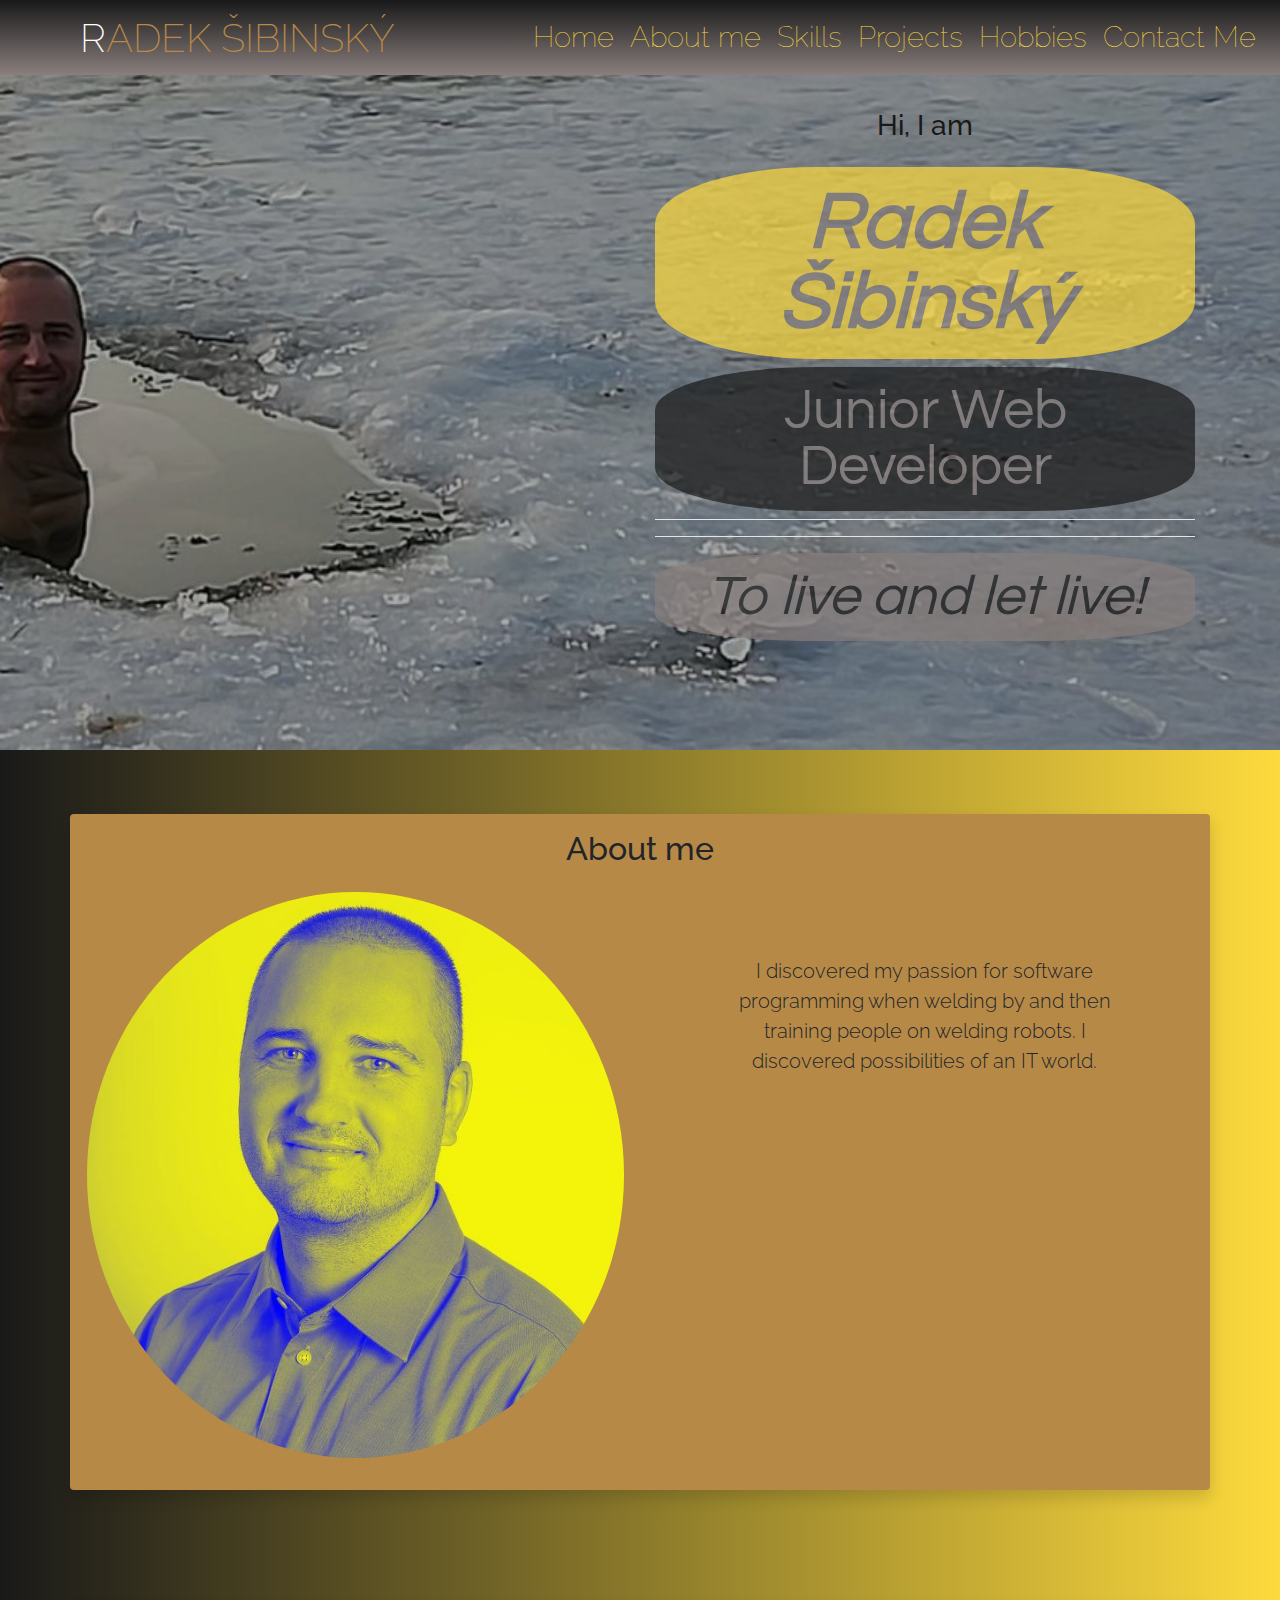
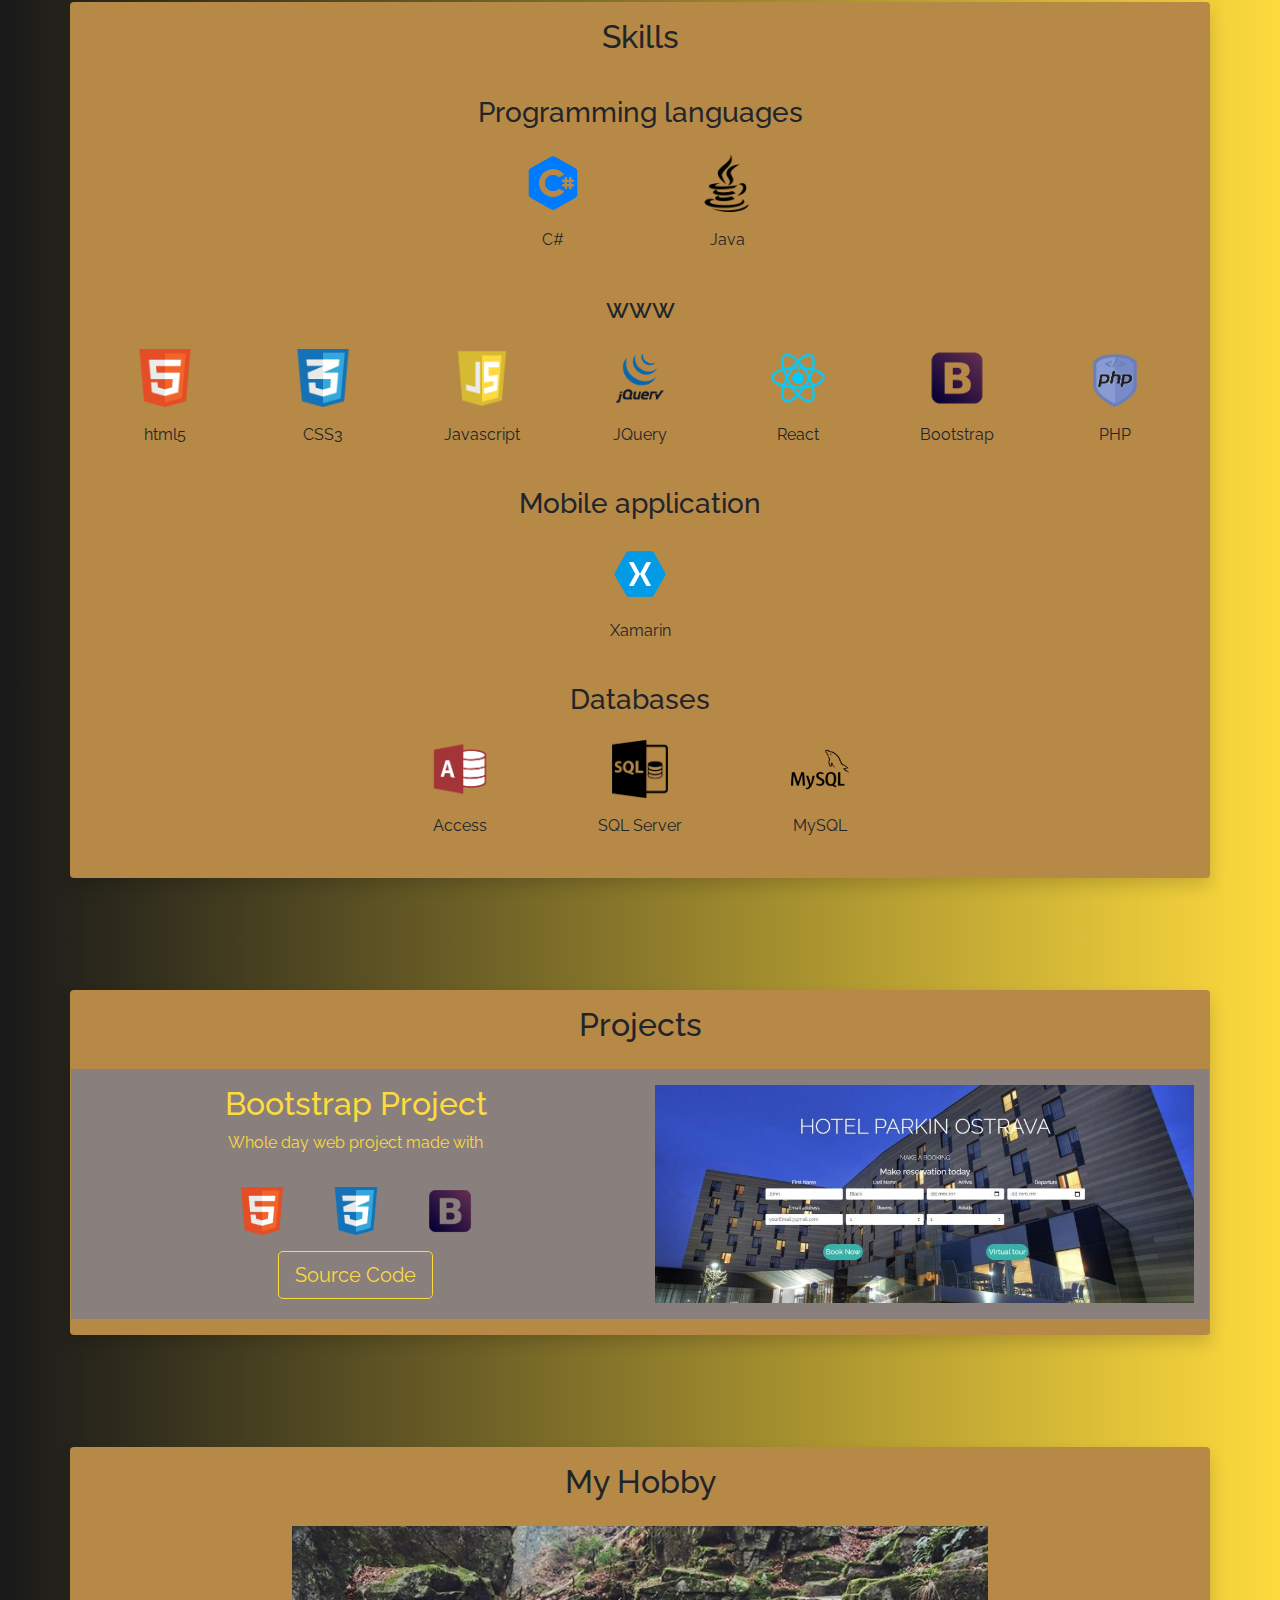
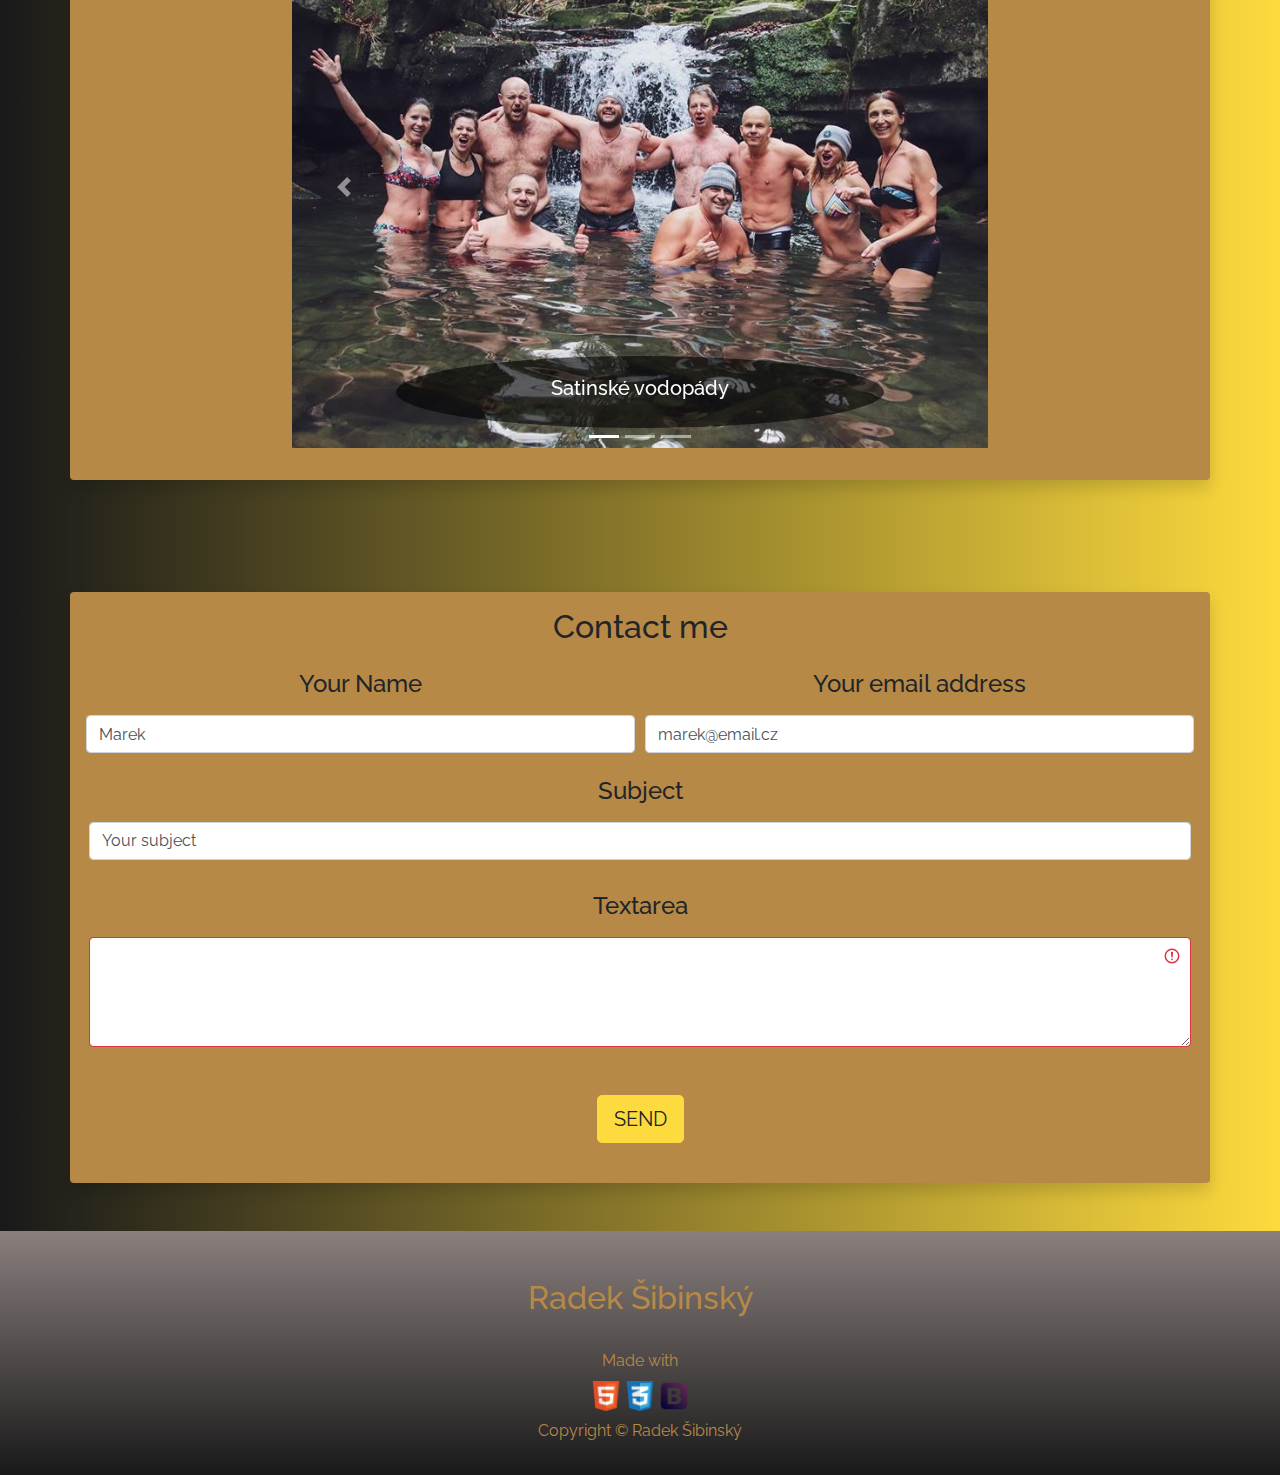
<file: index.html>
<!DOCTYPE html>
<html lang="en">
<!-- http://www.sarkagrabovska.com/ -->

<head>

    <meta charset="UTF-8">
    <meta name="viewport" content="width=device-width, initial-scale=1.0">
    <meta http-equiv="X-UA-Compatible" content="ie=edge">

    <link rel="stylesheet" href="https://use.fontawesome.com/releases/v5.0.13/css/all.css"
        integrity="sha384-DNOHZ68U8hZfKXOrtjWvjxusGo9WQnrNx2sqG0tfsghAvtVlRW3tvkXWZh58N9jp" crossorigin="anonymous">
    <link href="https://fonts.googleapis.com/css?family=Raleway:100,300,500,700" rel="stylesheet">
    <link href="https://fonts.googleapis.com/css?family=Questrial" rel="stylesheet">
    <title>Radek Šibinský Portfolio</title>
    <link rel="stylesheet" href="css/style.css">

    <!-- <script type="text/javascript"
        src="https://ff.kis.v2.scr.kaspersky-labs.com/FD126C42-EBFA-4E12-B309-BB3FDD723AC1/main.js?attr=[base64]"
        charset="UTF-8"></script>
    <link rel="stylesheet" crossorigin="anonymous"
        href="https://ff.kis.v2.scr.kaspersky-labs.com/E3E8934C-235A-4B0E-825A-35A08381A191/abn/main.css?attr=[base64]" /> -->
</head>

<body>
    <!-- MAIN NAVIGACE -->
    <header class="sticky-top">
        <nav class="navbar navbar-expand-xl navbar-dark sticky-top">

            <a href="index.html" class="navbar-brand">
                <h3 class="mb-0 ml-5 pl-3"><span>R</span><span class="text-warning">ADEK ŠIBINSKÝ</span></h3>
            </a>

            <!-- TLACITKO HAMBURGERU, DATA TARGET PROVAZAT S ID SEZNAMEM -->
            <button class="navbar-toggler" type="button" data-toggle="collapse" data-target="#mainNav"
                aria-controls="mainNav" aria-expanded="false" aria-label="Toggle navigation">
                <span class="navbar-toggler-icon"></span>
            </button>

            <div class="collapse navbar-collapse" id="mainNav">
                <ul class="navbar-nav ml-auto">
                    <li class="nav-item" data-toggle="collapse" data-target=".navbar-collapse.show"><a href="#showcase"
                            class="nav-link text-success">Home</a></li>
                    <li class="nav-item" data-toggle="collapse" data-target=".navbar-collapse.show"><a href="#about me"
                            class="nav-link text-success">About me</a></li>
                    <li class="nav-item" data-toggle="collapse" data-target=".navbar-collapse.show"><a href="#skills"
                            class="nav-link text-success">Skills</a></li>
                    <li class="nav-item" data-toggle="collapse" data-target=".navbar-collapse.show"><a href="#projects"
                            class="nav-link text-success">Projects</a></li>
                    <li class="nav-item" data-toggle="collapse" data-target=".navbar-collapse.show"><a href="#hobbies"
                            class="nav-link text-success">Hobbies</a></li>
                    <li class="nav-item" id="kontakt" data-toggle="collapse" data-target=".navbar-collapse.show"><a
                            href="#kontakty" class="nav-link text-success">Contact Me</a></li>
                </ul>
            </div>

        </nav>
    </header>


    <section id="showcase" class="d-flex justify-content-center align-items-center">
        <div id="overlay"></div>
        <div id="header" class="container text-dark text-center">
            <div class="row">
                <div class="col-xl-6 offset-xl-6">
                    <h3 class="display-5 p-3">Hi, I am</h3>
                    <h1 class="display-3 p-3">Radek Šibinský</h1>
                    <h2 class="display-4 p-3">Junior Web Developer</h2>
                    <hr class="mt-2 bg-white">
                    <hr class="mt-2 bg-white">
                    <p id="description" class="display-4 p-3"><em>To live and let live!</em></p>
                </div>
            </div>
        </div>
    </section>


    <section id="about me" class="pt-3">
        <div class="container shadow p-3 mb-5 bg-warning rounded text-center mt-5">
            <h2>About me</h2>
            <div class="row">
                <div class="col-md-6 col-sm-4 p-3">
                    <img src="images/RADEK foto_skype.JPG" alt="Picture of myself"
                        class="img-fluid d-md-inline rounded-circle" id="headshot">
                </div>
                <div class="col-md-6 col-sm-8 p-3 pb-5">
                    <p class="lead p-5 m-3">I discovered my passion for software programming when welding by and then
                        training people on welding robots. I discovered possibilities of an IT world.</p>
                </div>
            </div>
        </div>
    </section>

    <section id="skills" class="pt-3">
        <div class="container shadow p-3 mb-5 bg-warning rounded text-center mt-5">
            <h2 class=" pb-3 text-center">Skills</h2>

            <div class="row justify-content-center pt-3">
                <h3>Programming languages</h3>
            </div>
            <div class="row justify-content-center mb-2">
                <div class="col-md-4 d-flex justify-content-center">
                    <div class="col d-flex justify-content-center">
                        <div class="d-flex flex-column"><img title="C#" class="skill-logo p-3" src="images/Skills/c.png"
                                alt="C# logo" />
                            <p>C#</p>
                        </div>
                    </div>
                    <div class="col d-flex justify-content-center">
                        <div class="d-flex flex-column"><img title="java" class="skill-logo p-3"
                                src="images/Skills/java.png" alt="java logo" />
                            <p>Java</p>
                        </div>
                    </div>
                </div>
            </div>
            <div class="row justify-content-center pt-3">
                <h3>www</h3>
            </div>
            <div class="row justify-content-center mb-2">
                <div class="col d-flex flex-wrap justify-content-center">
                    <div class="col d-flex justify-content-center">
                        <div class="d-flex flex-column"><img title="HTML5" class="skill-logo p-3"
                                src="images/Skills/html5.png" alt="HTML5" />
                            <p>html5</p>
                        </div>
                    </div>
                    <div class="col d-flex justify-content-center">
                        <div class="d-flex flex-column"><img title="CSS3" class="skill-logo p-3"
                                src="images/Skills/css3.png" alt="CSS3" />
                            <p>CSS3</p>
                        </div>
                    </div>
                    <div class="col d-flex justify-content-center">
                        <div class="d-flex flex-column"><img title="javascript" class="skill-logo p-3"
                                src="images/Skills/js - kopie.png" alt="javascript" />
                            <p>Javascript</p>
                        </div>
                    </div>
                    <div class="col d-flex justify-content-center">
                        <div class="d-flex flex-column"><img title="jquery" class="skill-logo p-3"
                                src="images/Skills/jquery - kopie.png" alt="jquery" />
                            <p>JQuery</p>
                        </div>
                    </div>
                    <div class="col d-flex justify-content-center">
                        <div class="d-flex flex-column"><img title="react" class="skill-logo p-3"
                                src="images/Skills/react.png" alt="react" />
                            <p>React</p>
                        </div>
                    </div>
                    <div class="col d-flex justify-content-center">
                        <div class="d-flex flex-column"><img title="bootstrap" class="skill-logo p-3"
                                src="images/Skills/bootstrap.png" alt="bootstrap" />
                            <p>Bootstrap</p>
                        </div>
                    </div>
                    <div class="col d-flex justify-content-center">
                        <div class="d-flex flex-column"><img title="PHP" class="skill-logo p-3"
                                src="images/Skills/php.png" alt="PHP" />
                            <p>PHP</p>
                        </div>
                    </div>
                </div>
            </div>
            <div class="row justify-content-center pt-3">
                <h3>Mobile application</h3>
            </div>
            <div class="row justify-content-center mb-2">
                <div class="col d-flex justify-content-center">
                    <div class="col d-flex justify-content-center">
                        <div class="d-flex flex-column"><img title="Xamarin" class="skill-logo p-3"
                                src="images/Skills/xamarin - kopie.png" alt="Xamarin" />
                            <p>Xamarin</p>
                        </div>
                    </div>
                </div>
            </div>
            <div class="row justify-content-center pt-3">
                <h3>Databases</h3>
            </div>
            <div class="row justify-content-center mb-2">
                <div class="col-md-6 d-flex justify-content-center">
                    <div class="col d-flex justify-content-center">
                        <div class="d-flex flex-column"><img title="Access Databses" class="skill-logo p-3"
                                src="images/Skills/access - kopie.png" alt="Access" />
                            <p>Access</p>
                        </div>
                    </div>
                    <div class="col d-flex justify-content-center">
                        <div class="d-flex flex-column"><img title="SQL Server" class="skill-logo p-3"
                                src="images/Skills/sql.png" alt="SQL server" />
                            <p>SQL Server</p>
                        </div>
                    </div>
                    <div class="col d-flex justify-content-center">
                        <div class="d-flex flex-column"><img title="MySql" class="skill-logo p-3"
                                src="images/Skills/mysql.png" alt="MySQL" />
                            <p>MySQL</p>
                        </div>
                    </div>
                </div>
            </div>
        </div>
    </section>

    <section id="projects" class="pt-3">
        <div class="container shadow p-3 mb-5 bg-warning rounded text-center mt-5">
            <h2>Projects</h2>
            <div class="row mt-2">
                <div id="projectsIkony" class="col-md-6 mt-3 bg-secondary text-success py-3">
                    <h2>Bootstrap Project</h2>
                    <p>Whole day web project made with </p>
                    <img title="HTML5" class="skill-logo p-3" src="images/Skills/html5.png" alt="HTML5" />
                    <img title="CSS3" class="skill-logo p-3" src="images/Skills/css3.png" alt="CSS3" />
                    <img title="bootstrap" class="skill-logo p-3" src="images/Skills/bootstrap.png"
                        alt="bootstrap" /><br>
                    <a href="https://github.com/RaSibi/www.git" class="btn btn-lg btn-outline-success"
                        target="_blank">Source
                        Code</a>
                </div>
                <div class="col-md-6 mt-3 py-3 bg-secondary">
                    <a href="ProjectHotel/index.html" target="_blank"><img src="images/ProjectHotel.JPG" alt="web"
                            id="projektImg" class="img-fluid"></a>
                </div>
            </div>
        </div>
    </section>

    <section id="hobbies" class="pt-3">
        <div class="container mt-5 text-center shadow p-3 mb-5 bg-warning rounded">
            <h2>My Hobby</h2>
            <div class="row">
                <div class="col-md-2">
                </div>
                <div class="col-md-8">
                    <div id="carouselExampleCaptions" class="carousel slide p-3" data-ride="carousel">
                        <ol class="carousel-indicators">
                            <li data-target="#carouselExampleFade" data-slide-to="0" class="active"></li>
                            <li data-target="#carouselExampleFade" data-slide-to="1"></li>
                            <li data-target="#carouselExampleFade" data-slide-to="2"></li>
                            <!-- <li data-target="#carouselExampleFade" data-slide-to="3"></li>
                            <li data-target="#carouselExampleFade" data-slide-to="4"></li> -->
                        </ol>
                        <div id="carouselExampleFade" class="carousel slide carousel-fade" data-ride="carousel">
                            <div class="carousel-inner" role="listbox">
                                <div class="carousel-item active">
                                    <img src="images/hobbies/19_11_30SATINSKE.jpg" class="img-fluid" alt="#">
                                    <div class="carousel-caption">
                                        <h5>Satinské vodopády</h5>
                                    </div>
                                </div>
                                <!-- <div class="carousel-item">
                                    <img src="images/hobbies/HlucinPrvniKoupani.jpg" class="img-fluid" alt="#">
                                    <div class="carousel-caption">
                                        <h5>Hlučínská štěrkovna</h5>
                                    </div>
                                </div>
                                <div class="carousel-item">
                                    <img src="images/hobbies/ResovskeVodopady.jpg" class="img-fluid" alt="#">
                                    <div class="carousel-caption">
                                        <h5>Rešovské vodopády - Jeseníky</h5>
                                    </div>
                                </div> -->
                                <div class="carousel-item">
                                    <img src="images/hobbies/2021_02_18Radek Kalisok.jpg" class="img-fluid" alt="#">
                                    <div class="carousel-caption">
                                        <h5>Kališok Starý Bohumín</h5>
                                    </div>
                                </div>
                                <div class="carousel-item">
                                    <img src="images/hobbies/KalisokNaprostyRelax.jpg" class="img-fluid" alt="#">
                                    <div class="carousel-caption">
                                        <h5>Kališok</h5>
                                    </div>
                                </div>

                            </div>
                            <a class="carousel-control-prev" href="#carouselExampleFade" role="button"
                                data-slide="prev">
                                <span class="carousel-control-prev-icon" aria-hidden="true"></span>
                                <span class="sr-only">Previous</span>
                            </a>
                            <a class="carousel-control-next" href="#carouselExampleFade" role="button"
                                data-slide="next">
                                <span class="carousel-control-next-icon" aria-hidden="true"></span>
                                <span class="sr-only">Next</span>
                            </a>
                        </div>
                    </div>
                </div>
            </div>
        </div>
    </section>

    <section id="kontakty" class="pt-3">
        <div class="container text-center mt-5 shadow p-3 mb-5 bg-warning rounded">
            <h2>Contact me</h2>
            <!-- <form action="index.php" method="POST" id="ContactMe"> -->
            <form action="#" method="#" id="ContactMe">
                <div class="form-row pt-3">
                    <div class="form-group col-md-6">
                        <label for="validationDefault01">
                            <h4>Your Name</h4>
                        </label>
                        <input type="text" class="form-control" id="validationDefault01" value="Marek" name="name"
                            required>
                    </div>
                    <div class="form-group col-md-6">
                        <label for="validationDefault02">
                            <h4>Your email address</h4>
                        </label>
                        <input type="email" class="form-control" name="email" id="validationDefault02"
                            value="marek@email.cz" required>
                    </div>
                </div>
                <div class="form-group form-row">
                    <div class="col p-2">
                        <label for="validationDefault03">
                            <h4>Subject</h4>
                        </label>
                        <input type="text" class="form-control" id="validationDefault03" value="Your subject"
                            name="subject" required>
                    </div>
                </div>
                <div class="form-group form-row">
                    <div class="col-md-12 p-2">
                        <label for="validationTextarea">
                            <h4>Textarea</h4>
                        </label>
                        <textarea class="form-control is-invalid" id="validationTextarea"
                            placeholder="Required example textarea" name="text" required rows="4">
                        </textarea>

                        <div class="col-md-12 mt-5">
                            <button type="submit" class="btn btn-success btn-lg" name="submit" data-toggle="modal"
                                data-target="#emailSent">SEND</button>
                        </div>
                    </div>
                    <div class="modal" id="emailSent" tabindex="-1">
                        <div class="modal-dialog">
                            <div class="modal-content">
                                <div class="modal-header">
                                    <h5 class="modal-title">Confirmation</h5>
                                    <button type="button" class="close" data-dismiss="modal" aria-label="Close">
                                        <span aria-hidden="true">&times;</span>
                                    </button>
                                </div>
                                <div class="modal-body">
                                    <p>Your e-mail has been sent. Thank you for your message and I will reply ASAP.</p>
                                    <p>Have a nice one!</p>
                                </div>
                                <div class="modal-footer">
                                    <button type="button" class="btn btn-secondary" data-dismiss="modal">Close</button>
                                </div>
                            </div>
                        </div>
                    </div>
                </div>
            </form>
        </div>
    </section>

    <section id="footer" class="bg-dark pt-3">
        <div class="container text-center text-warning mt-3 p-3">
            <h2>Radek Šibinský</h2>
            <p>
                <a href="#" target="_blank" rel="noopener noreferrer"><i
                        class="fab fa-linkedin text-danger fa-3x mt-2 p-2"></i></a>
                <a href="#" target="_blank" rel="noopener noreferrer"><i
                        class="fab fa-github-square text-danger fa-3x mt-2 p-2"></i></a><br>
                <span class="p-5">Made with</span> <br>
                <img title="HTML5" class="skill-logo my-2" src="images/Skills/html5.png" alt="HTML5" width="30px"
                    height="30px" />
                <img title="CSS3" class="skill-logo my-2" src="images/Skills/css3.png" alt="CSS3" width="30px"
                    height="30px" />
                <img title="bootstrap" class="skill-logo my-2" src="images/Skills/bootstrap.png" alt="bootstrap"
                    width="30px" height="30px" /><br>

                Copyright © Radek Šibinský
            </p>
        </div>
    </section>


    <script src=" https://code.jquery.com/jquery-3.3.1.slim.min.js "
        integrity=" sha384-q8i/X+965DzO0rT7abK41JStQIAqVgRVzpbzo5smXKp4YfRvH+8abtTE1Pi6jizo "
        crossorigin=" anonymous "></script>
    <script src=" https://cdnjs.cloudflare.com/ajax/libs/popper.js/1.14.3/umd/popper.min.js "
        integrity=" sha384-ZMP7rVo3mIykV+2+9J3UJ46jBk0WLaUAdn689aCwoqbBJiSnjAK/l8WvCWPIPm49 "
        crossorigin=" anonymous "></script>
    <script src=" https://cdn.jsdelivr.net/npm/bootstrap@4.6.1/dist/js/bootstrap.bundle.min.js "
        integrity=" sha384-fQybjgWLrvvRgtW6bFlB7jaZrFsaBXjsOMm/tB9LTS58ONXgqbR9W8oWht/amnpF "
        crossorigin=" anonymous "></script>
    <!-- skript pro popover -->
    <!-- <script>
        $(function () {
            $('[data-toggle="popover"]').popover()
        })
    </script> -->

</body>

</html>
</file>
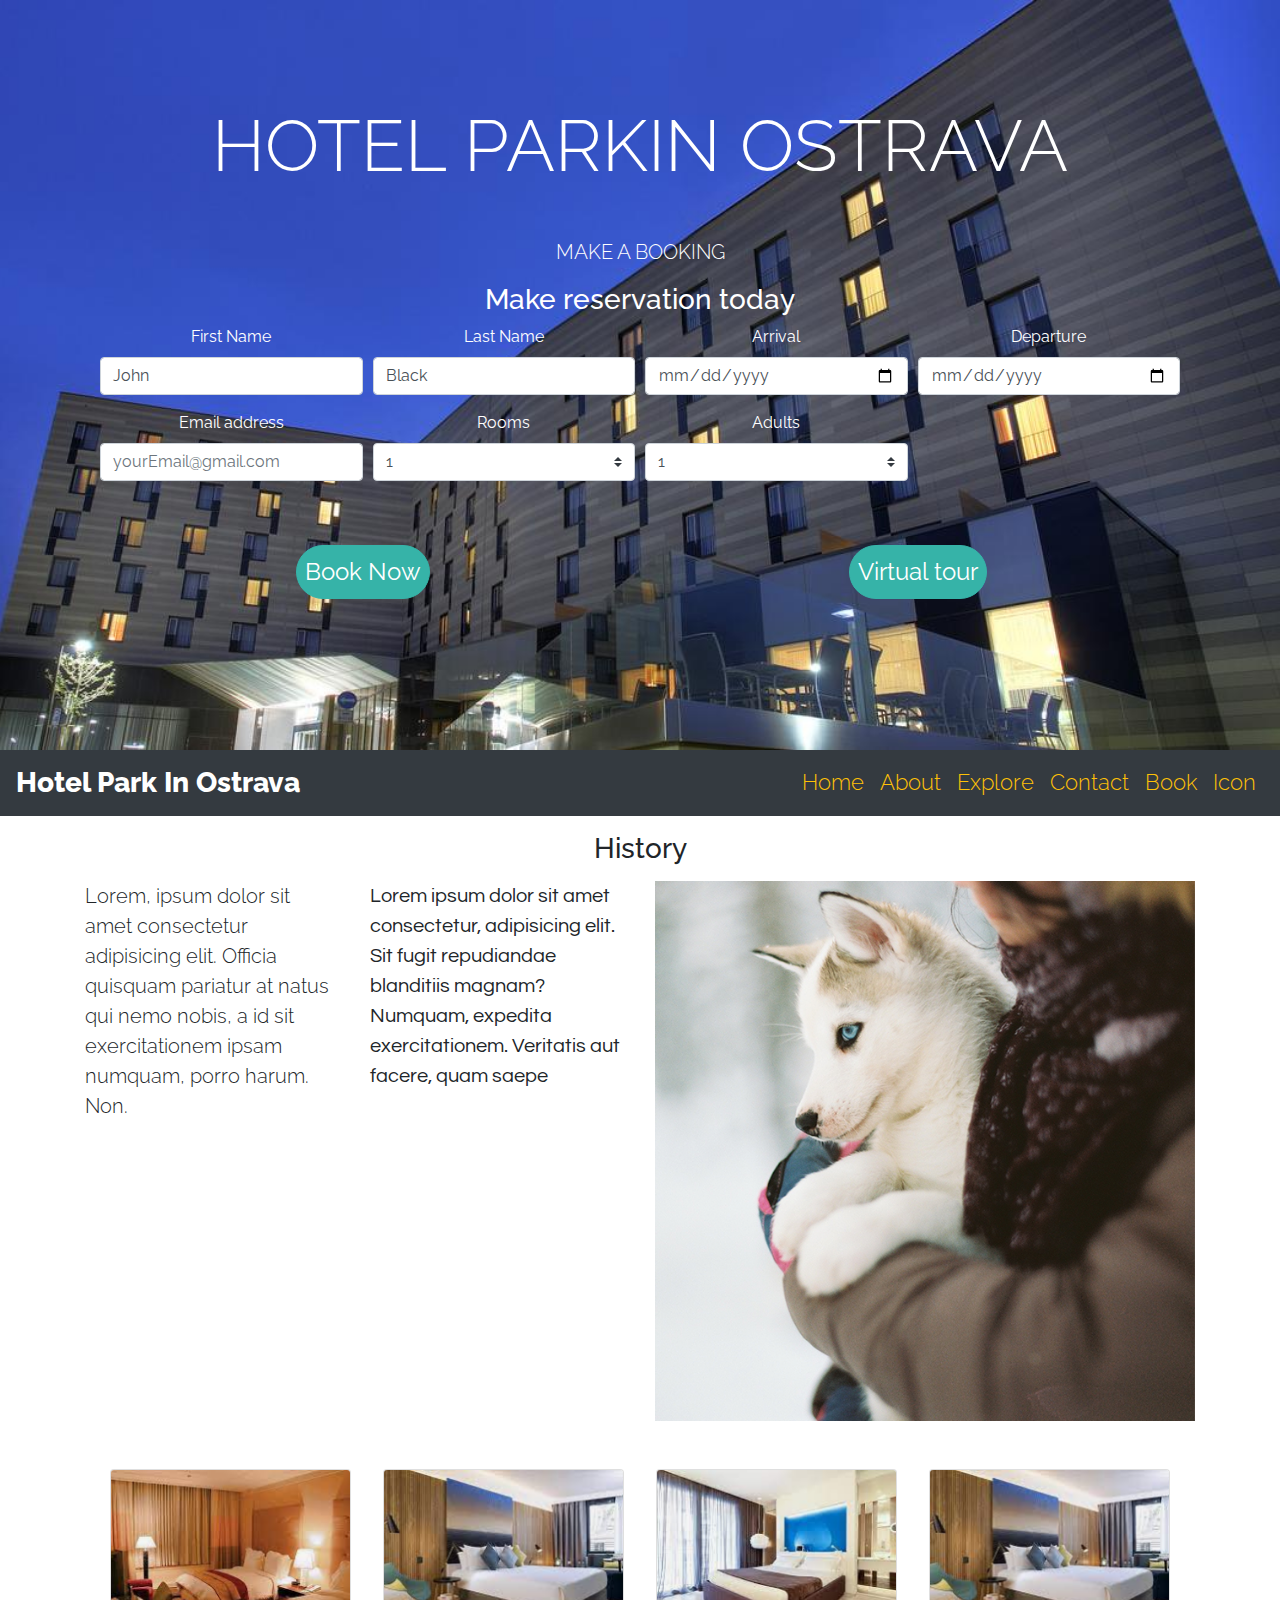
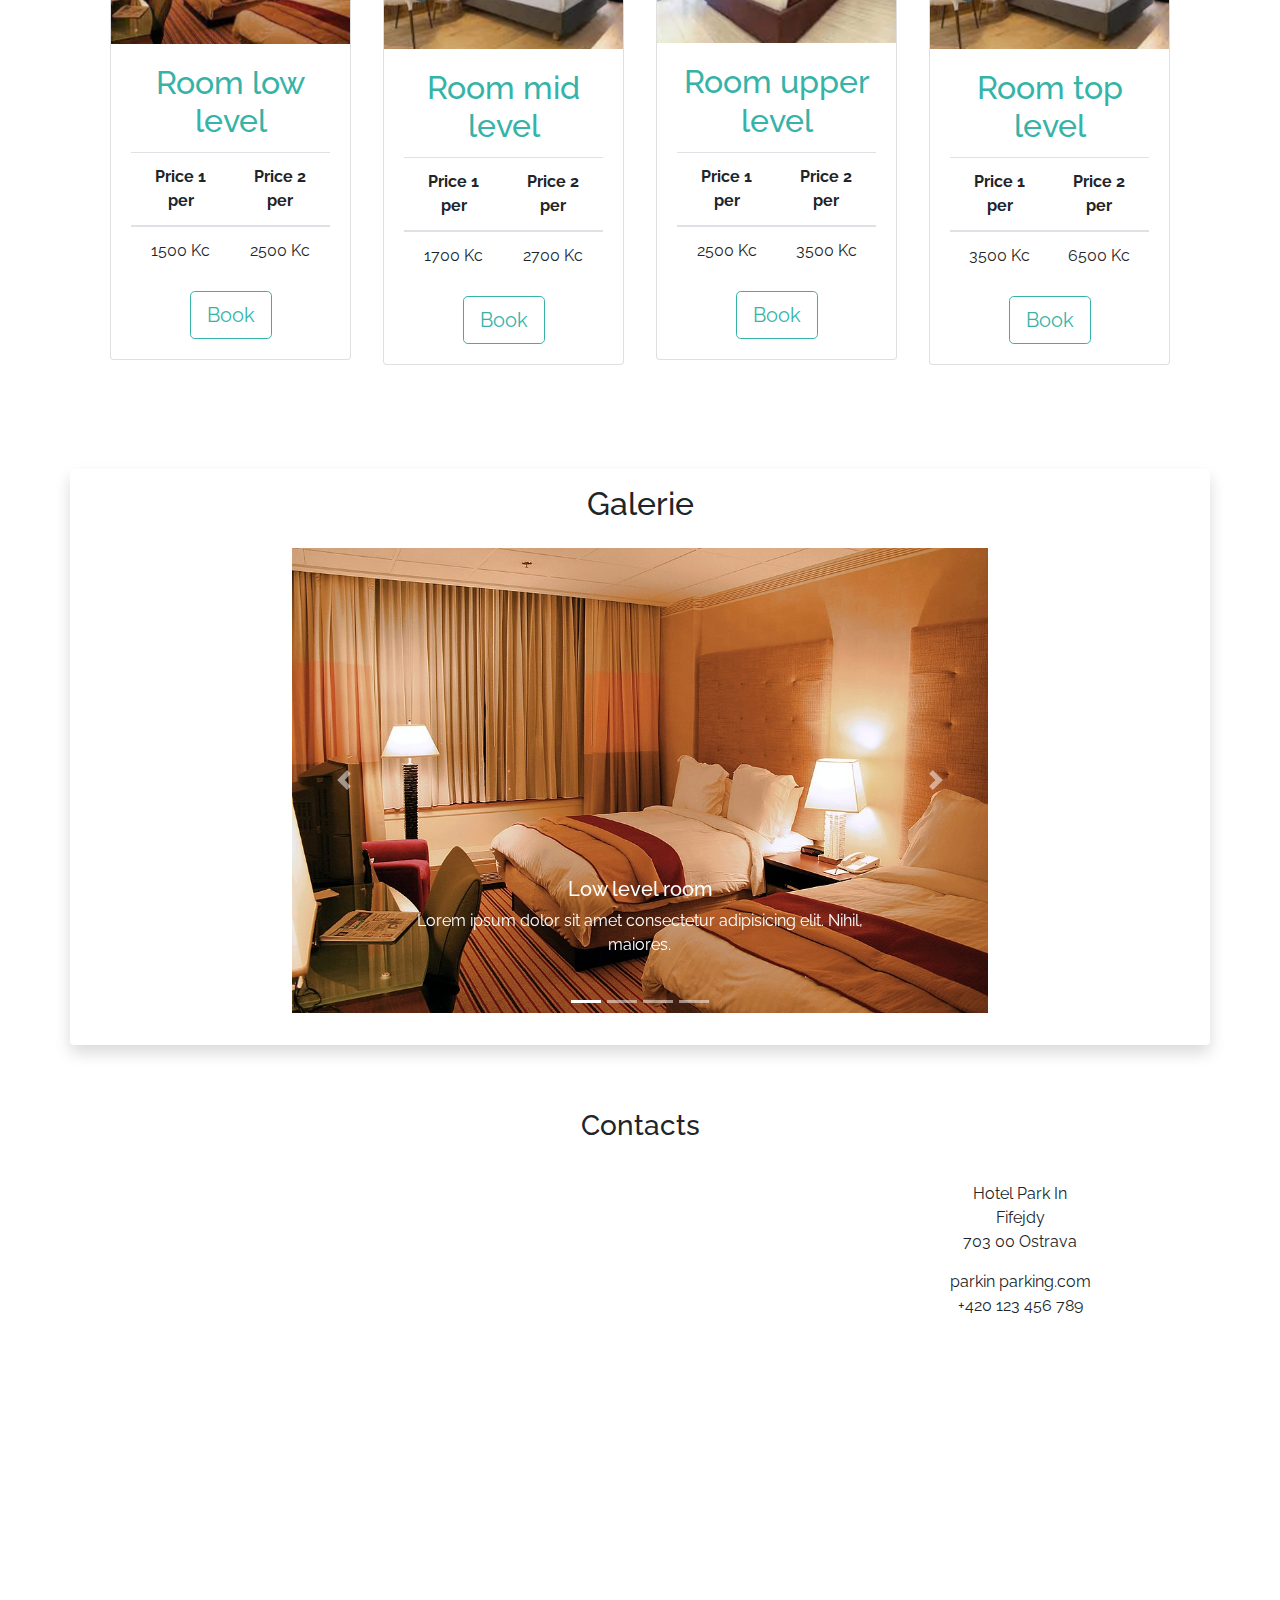
<file: ProjectHotel/index.html>
<!DOCTYPE html>
<html lang="en">

<head>
    <meta charset="UTF-8">
    <meta name="viewport" content="width=device-width, initial-scale=1.0">
    <meta http-equiv="X-UA-Compatible" content="ie=edge">

    <link rel="stylesheet" href="https://use.fontawesome.com/releases/v5.0.13/css/all.css"
        integrity="sha384-DNOHZ68U8hZfKXOrtjWvjxusGo9WQnrNx2sqG0tfsghAvtVlRW3tvkXWZh58N9jp" crossorigin="anonymous">
    <link href="https://fonts.googleapis.com/css?family=Raleway:100,300,500,700" rel="stylesheet">
    <link href="https://fonts.googleapis.com/css?family=Questrial" rel="stylesheet">
    <title>Radek Sibinsky Hotel Test</title>
    <link rel="stylesheet" href="css/style.css">

</head>

<body>

    <section id="home" class="d-flex justify-content-center align-items-center">
        <div id="header" class="container text-center text-white">
            <h3 class="display-3 mb-0">HOTEL PARKIN OSTRAVA</h3>
            <div class="container text-center text-white py-5">
                <p class="lead">MAKE A BOOKING</p>
                <h3>Make reservation today</h3>
                <div class="form-row">
                    <div class="col-md-3 mb-3">
                        <label for="text">First Name</label>
                        <input type="text" class="form-control" id="fname" value="John" required="">
                    </div>
                    <div class="col-md-3 mb-3">
                        <label for="text">Last Name</label>
                        <input type="text" class="form-control" id="fname" value="Black" required="">

                    </div>
                    <div class="col-md-3 mb-3">
                        <label for="date">Arrival</label>
                        <input type="date" class="form-control" id="date" placeholder="">

                    </div>
                    <div class="col-md-3 mb-3">
                        <label for="date">Departure</label>
                        <input type="date" class="form-control" id="date" placeholder="">
                    </div>
                </div>
                <div class="form-row">
                    <div class="col-md-3 mb-3">
                        <label for="exampleInputEmail1">Email address</label>
                        <input type="email" class="form-control" id="exampleInputEmail1" aria-describedby="emailHelp"
                            placeholder="yourEmail@gmail.com">
                    </div>
                    <div class="col-md-3 mb-3">
                        <label for="rooms">Rooms</label>
                        <select class="custom-select" id="rooms" required="">
                            <option selected="" disabled="" value="">3</option>
                            <option selected="" disabled="" value="">2</option>
                            <option selected="" disabled="" value="">1</option>
                        </select>
                    </div>
                    <div class="col-md-3 mb-3">
                        <label for="rooms">Adults</label>
                        <select class="custom-select" id="rooms" required="">
                            <option selected="" disabled="" value="">4</option>
                            <option selected="" disabled="" value="">3</option>
                            <option selected="" disabled="" value="">2</option>
                            <option selected="" disabled="" value="">1</option>
                        </select>
                    </div>

                </div>
                <div class="row">
                    <div class="col mt-5">
                        <button id="book" class="btn btn-lg btn-primary px-2">Book Now</button>
                    </div>
                    <div class="col mt-5">
                        <button id="book" class="btn btn-lg btn-primary px-2" data-toggle="modal"
                            data-target="#modalBtn">Virtual tour</button>
                    </div>
                </div>
            </div>
        </div>
    </section>

    <!-- TOHLE NUTNO DOPLNIT A SVAZAT TLACITKO S MODALEM data-toggle="modal" data-target="#booking" -->
    <header class="sticky-top">
        <nav class="navbar navbar-expand-md navbar-dark bg-dark sticky-top">
            <a href="#" class="navbar-brand">
                <h3 class="mb-0">Hotel Park In Ostrava</h3>
            </a>
            <button class="navbar-toggler" data-toggle="collapse" data-target="#mainNav">
                <span class=" navbar-toggler-icon "></span>
            </button>
            <div class="collapse navbar-collapse" id="mainNav">
                <ul class=" navbar-nav ml-auto">
                    <li class=" nav-item ">
                        <a href="#" class="nav-link text-warning">Home</a>
                    </li>
                    <li class="nav-item">
                        <a href="#" class="nav-link text-warning">About</a>
                    </li>
                    <li class="nav-item">
                        <a href="#" class="nav-link text-warning">Explore</a>
                    </li>
                    <li class="nav-item">
                        <a href="#footer" class="nav-link text-warning">Contact</a>
                    </li>
                    <li class=" nav-item ">
                        <a href="#booking" class="nav-link text-warning">Book</a>
                    </li>
                    <li class=" nav-item ">
                        <a href="icon.html" class="nav-link text-warning" target="_blank">Icon</a>
                    </li>
                </ul>
            </div>
        </nav>
    </header>

    <section id="history" class="d-flex justify-content-center align-items-center">
        <div class="container">
            <h3 class="my-3 text-center">History</h3>
            <div class="row">
                <div class="col-md-6 col-lg-3">
                    <p class="lead" style="font-family: Raleway">Lorem, ipsum dolor sit amet consectetur adipisicing
                        elit. Officia quisquam pariatur
                        at natus qui nemo nobis, a id sit exercitationem ipsam numquam, porro harum. Non.</p>
                </div>
                <div class="col-md-6 col-lg-3">
                    <p class="lead" style="font-family: Questrial">Lorem ipsum dolor sit amet consectetur, adipisicing
                        elit. Sit fugit repudiandae
                        blanditiis magnam? Numquam, expedita exercitationem. Veritatis aut facere, quam saepe</p>
                </div>
                <div class="col-lg-6 d-none d-md-inline">
                    <img src="images/gallery/social1.png" class="img-fluid">
                </div>

            </div>
        </div>
    </section>

    <section id="cards">
        <div class="container text-center mt-2 p-3">
            <div class="row m-2">
                <div class="col-sm col-md-6 col-lg-3 p-3">
                    <div class="card">
                        <img src="images/cards/room1.png" alt="#" class="card-img-top">
                        <div class="card-body">
                            <h2 class="card-title text-primary">Room low level</h2>
                            <table class="table">
                                <thead>
                                    <tr>
                                        <th scope="col">Price 1 per</th>
                                        <th scope="col">Price 2 per</th>
                                    </tr>
                                </thead>
                                <tbody>
                                    <tr>
                                        <td>1500 Kc</td>
                                        <td>2500 Kc</td>
                                    </tr>
                                </tbody>
                            </table>
                            <!-- <button class="btn btn-primary" data-toggle="popover"
                                title="description">Description</button> -->
                            <a href="" class="btn btn-lg btn-outline-primary" data-toggle="tooltip" data-placement="top"
                                title="Tooltip on top">Book</a>
                        </div>
                    </div>
                </div>
                <div class="col-sm col-md-6 col-lg-3 p-3">
                    <div class="card">
                        <img src="images/cards/room2.png" alt="#" class="card-img-top">
                        <div class="card-body">
                            <h2 class="card-title text-primary">Room mid level</h2>
                            <table class="table">
                                <thead>
                                    <tr>
                                        <th scope="col">Price 1 per</th>
                                        <th scope="col">Price 2 per</th>
                                    </tr>
                                </thead>
                                <tbody>
                                    <tr>
                                        <td>1700 Kc</td>
                                        <td>2700 Kc</td>
                                    </tr>
                                </tbody>
                            </table>
                            <!-- <button class="btn btn-primary" data-toggle="popover"
                                title="description">Description</button> -->
                            <a href="" class="btn btn-lg btn-outline-primary" data-toggle="tooltip" data-placement="top"
                                title="Tooltip on top">Book</a>
                        </div>
                    </div>
                </div>
                <div class="col-sm col-md-6 col-lg-3 p-3">
                    <div class="card">
                        <img src="images/cards/room3.png" alt="#" class="card-img-top">
                        <div class="card-body">
                            <h2 class="card-title text-primary">Room upper level</h2>
                            <table class="table">
                                <thead>
                                    <tr>
                                        <th scope="col">Price 1 per</th>
                                        <th scope="col">Price 2 per</th>
                                    </tr>
                                </thead>
                                <tbody>
                                    <tr>
                                        <td>2500 Kc</td>
                                        <td>3500 Kc</td>
                                    </tr>
                                </tbody>
                            </table>
                            <!-- <button class="btn btn-primary" data-toggle="popover"
                                title="description">Description</button> -->

                            <button type="button" class="btn btn-lg btn-outline-primary" data-container="body"
                                data-toggle="popover" data-placement="top" data-content="Top popover">
                                Book
                            </button>
                        </div>
                    </div>
                </div>
                <div class="col-sm col-md-6 col-lg-3 p-3">
                    <div class="card">
                        <img src="images/cards/room2.png" alt="#" class="card-img-top">
                        <div class="card-body">
                            <h2 class="card-title text-primary">Room top level</h2>
                            <table class="table">
                                <thead>
                                    <tr>
                                        <th scope="col">Price 1 per</th>
                                        <th scope="col">Price 2 per</th>
                                    </tr>
                                </thead>
                                <tbody>
                                    <tr>
                                        <td>3500 Kc</td>
                                        <td>6500 Kc</td>
                                    </tr>
                                </tbody>
                            </table>
                            <!-- <button class="btn btn-primary" data-toggle="popover"
                                title="description">Description</button> -->

                            <button type="button" class="btn btn-lg btn-outline-primary" data-container="body"
                                data-toggle="popover" data-placement="top" data-content="Top popover">
                                Book</button>
                        </div>
                    </div>
                </div>
            </div>
        </div>
    </section>

    <section id="gallery" class="pt-3">
        <div class="container mt-5 text-center shadow p-3 mb-5 bg-white rounded">
            <h2>Galerie</h2>
            <div class="row">
                <div class="col-md-2"></div>
                <div class="col-md-8">
                    <div id="carouselExampleCaptions" class="carousel slide p-3" data-ride="carousel">
                        <ol class="carousel-indicators">
                            <li data-target="#carouselExampleFade" data-slide-to="0" class="active"></li>
                            <li data-target="#carouselExampleFade" data-slide-to="1"></li>
                            <li data-target="#carouselExampleFade" data-slide-to="2"></li>
                            <li data-target="#carouselExampleFade" data-slide-to="3"></li>
                        </ol>
                        <div id="carouselExampleFade" class="carousel slide carousel-fade" data-ride="carousel">
                            <div class="carousel-inner" role="listbox">
                                <div class="carousel-item active">
                                    <img src="images/slider/room1.jpg" class="img-fluid" alt="run1">
                                    <div class="carousel-caption">
                                        <h5>Low level room</h5>
                                        <p>Lorem ipsum dolor sit amet consectetur adipisicing elit. Nihil, maiores.</p>
                                    </div>
                                </div>
                                <div class="carousel-item">
                                    <img src="images/slider/room2.jpg" class="img-fluid" alt="hiking">
                                    <div class="carousel-caption">
                                        <h5>Mid level room</h5>
                                        <p>Lorem ipsum dolor sit amet consectetur adipisicing elit. Nihil, maiores.</p>
                                    </div>
                                </div>
                                <div class="carousel-item">
                                    <img src="images/slider/room3.jpg" class="img-fluid" alt="hiking">
                                    <div class="carousel-caption">
                                        <h5>Upper level room</h5>
                                        <p>Lorem ipsum dolor sit amet consectetur adipisicing elit. Nihil, maiores.</p>
                                    </div>
                                </div>
                                <div class="carousel-item">
                                    <img src="images/slider/room4.jpg" class="img-fluid" alt="run2">
                                    <div class="carousel-caption">
                                        <h5>Top level room</h5>
                                        <p>Lorem ipsum dolor sit amet consectetur adipisicing elit. Nihil, maiores.</p>
                                    </div>
                                </div>

                            </div>
                            <a class="carousel-control-prev" href="#carouselExampleFade" role="button"
                                data-slide="prev">
                                <span class="carousel-control-prev-icon" aria-hidden="true"></span>
                                <span class="sr-only">Previous</span>
                            </a>
                            <a class="carousel-control-next" href="#carouselExampleFade" role="button"
                                data-slide="next">
                                <span class="carousel-control-next-icon" aria-hidden="true"></span>
                                <span class="sr-only">Next</span>
                            </a>
                        </div>
                    </div>
                </div>
                <!-- <div class="col-md-2">
    </div> -->
            </div>
        </div>
    </section>

    <section id="contact" class="d-flex justify-content-center align-items-center">
        <div class="container">
            <h3 class="my-3 text-center">Contacts</h3>
            <div class="row text-center">
                <div class="col-md-4">
                    <iframe
                        src="https://www.google.com/maps/embed?pb=!1m18!1m12!1m3!1d764.9600230922717!2d18.268921022243706!3d49.84229658913523!2m3!1f0!2f0!3f0!3m2!1i1024!2i768!4f13.1!3m3!1m2!1s0x4713e3093148d4f1%3A0xde8561f0e7c5b18c!2sQuality%20Hotel%20Ostrava%20City!5e0!3m2!1scs!2scz!4v1636541634927!5m2!1scs!2scz"
                        width="100%" height="450" style="border:0;" allowfullscreen="" loading="lazy"></iframe>
                </div>
                <div class="col-md-4">
                    <i class="fab fa-facebook-square fa-2x m-3"></i>
                    <i class="fab fa-instagram fa-2x m-3"></i>
                    <i class="fab fa-twitter fa-2x m-3"></i>
                </div>
                <div class="col-md-4">
                    <p>
                        <br />
                        Hotel Park In <br />Fifejdy <br />
                        703 00 Ostrava <br />
                    </p>
                    <i class="far fa-envelope"></i>
                    <span>parkin <span><i class="fas fa-at"></i></span> parking.com</span>
                    <br />
                    <i class="fas fa-phone fa-1x"></i>
                    <span>+420 123 456 789</span>
                </div>

            </div>
        </div>
    </section>

    <!-- <div class="modal fade" id="modalBtn" tabindex="-1" aria-labelledby="exampleModalLabel" aria-hidden="true">
        <div class="modal-dialog">
            <div class="modal-content">
                <div class="modal-header">
                    <div class="embed-responsive embed-responsive-16by9">
                        <iframe class="embed-responsive-item" src="https://www.youtube.com/embed/v64KOxKVLVg"
                            allowfullscreen></iframe>
                    </div>
                </div>
            </div>
        </div>
    </div> -->

    <div class="modal fade" id="modalBtn" tabindex="-1" role="dialog">
        <div class="modal-dialog modal-dialog-centered modal-lg" role="document">
            <div class="modal-content">
                <div class="modal-header bg-dark border-dark">
                    <button type="button" class="close text-white" data-dismiss="modal">&times;</button>
                </div>
                <div class="modal-body bg-dark p-0">
                    <div class="embed-responsive embed-responsive-16by9">
                        <iframe class="embed-responsive-item" src="https://www.youtube.com/embed/v64KOxKVLVg"
                            allowfullscreen></iframe>
                    </div>
                </div>
            </div>
        </div>
    </div>




    <script src=" https://code.jquery.com/jquery-3.3.1.slim.min.js "
        integrity=" sha384-q8i/X+965DzO0rT7abK41JStQIAqVgRVzpbzo5smXKp4YfRvH+8abtTE1Pi6jizo "
        crossorigin=" anonymous "></script>
    <script src=" https://cdnjs.cloudflare.com/ajax/libs/popper.js/1.14.3/umd/popper.min.js "
        integrity=" sha384-ZMP7rVo3mIykV+2+9J3UJ46jBk0WLaUAdn689aCwoqbBJiSnjAK/l8WvCWPIPm49 "
        crossorigin=" anonymous "></script>
    <script src=" https://cdn.jsdelivr.net/npm/bootstrap@4.6.1/dist/js/bootstrap.bundle.min.js "
        integrity=" sha384-fQybjgWLrvvRgtW6bFlB7jaZrFsaBXjsOMm/tB9LTS58ONXgqbR9W8oWht/amnpF "
        crossorigin=" anonymous "></script>

    <script>
        $(function () {
            $('[data-toggle="tooltip"]').tooltip();
        });
    </script>
    <script>
        $(function () {
            $('[data-toggle="popover"]').popover();
        });
    </script>
    <script>
        $("#myModal").on("shown.bs.modal", function () {
            $("#myModal").trigger("focus");
        });
    </script>
    <script>
        $('.modal').on('hide.bs.modal', function () {
            var memory = $(this).html();
            $(this).html(memory);
        }); //tohle vypne video po zavreni modalu
    </script>

</body>

</html>
</file>
